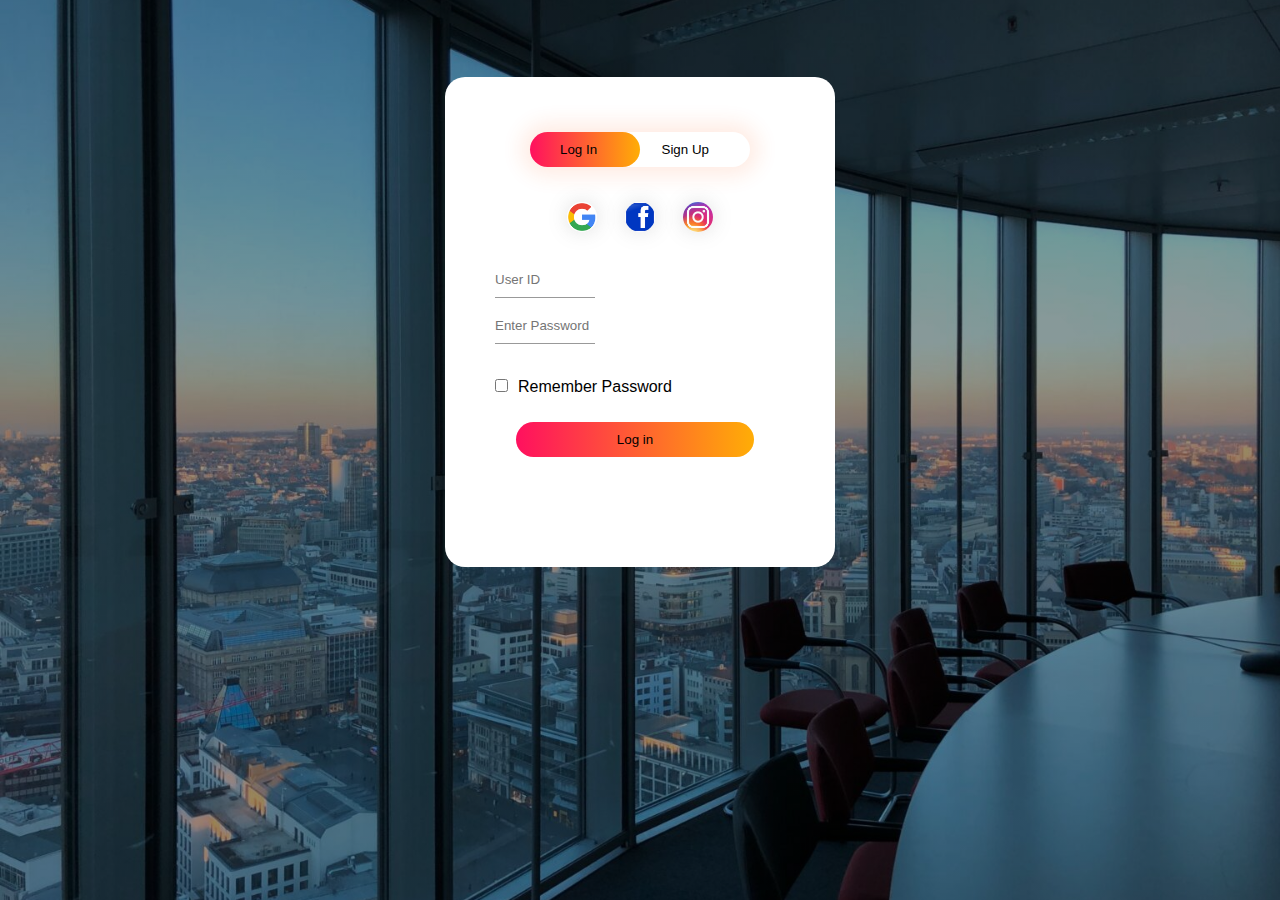
<file: signin.html>
<html>
<head>
    <title>Login And Regisstration Form</title>
    <link rel="stylesheet" href="style.css">
</head>
<body>
    <div class="hey">
        <div class="form">
            <div class="button">
               <div id="bttn"></div>
                  <button type="button" class="btn" onclick="login()">Log In</button>
                  <button type="button" class="btn" onclick="sign_up()">Sign Up</button>
                </div>
            <div class="icon">
                <img src="gp.png">
                <img src="fb.png">
                <img src="insta.jpg">
            </div>
            <form id="login" class="input">
                <input type="text" class="input_in" placeholder="User ID" required><br>
                <input type="text" class="input_in" placeholder="Enter Password" required><br>
                <input type="checkbox" class="check_box"><span>Remember Password</span>
                <button type="Submit" class="submit_btn">Log in</button> 
            </form>

            <form id="sign_up" class="input">
                <input type="text" class="input_in" placeholder="User ID" required><br>
                <input type="email" class="input_in" placeholder="Email ID" required><br>               
                <input type="text" class="input_in" placeholder="Enter Password" required><br>
                <input type="checkbox" class="check_box"><span>I Agree To The Terms & Conditions</span>
                <button type="Submit" class="submit_btn">Sign Up</button> 
            </form>
        </div>    
    </div>
</div>
    <script>
        var x = document.getElementById("login");
        var y = document.getElementById("sign_up");
        var z = document.getElementById("bttn");
        
        function sign_up(){
            x.style.left="-400px";
            y.style.left="50px";
            z.style.left="110px";
        }
        function login(){
            x.style.left="50px";
            y.style.left="450px";
            z.style.left="0";
        }
    </script>
</body>
</html>
</file>
<file: style.css>
*{
    margin: 0;
    padding: 0;
    font-family: sans-serif;
}
.hey{
    height: 100%;
    width: 100%;
    background-image:linear-gradient(rgba(0,0,0,0.4),rgba(0,0,0,0.4)), url(b1.jpg);
    background-position: center;
    background-size: cover;
    position: absolute;

}
.form{
    width: 350px;
    height: 450px;
    position: relative;
    margin: 6% auto;
    background: #ffffff;
    padding: 20px;
    overflow: hidden ;
    border-radius: 20px;
}
.button{
    width: 220px;
    margin: 35px auto;
    position: relative;
    box-shadow: 0 0 20px 9px #ff61241f;
    border-radius: 30px;  
}
.btn{
    padding: 10px 30px;
    cursor: pointer;
    background: transparent;
    border: 0;
    outline: none;
    position: relative;
}
#bttn{
    top: 0;
    left: 0;
    position: absolute;
    width: 110px;
    height: 100%;
    background: linear-gradient(to right,#ff105f,#ffad06);
    border-radius: 30px;
    transition: .5s;
}
.icon{
    margin: 30px;
    text-align: center;
}
.icon img{
   width: 30px;
   margin: 0 12px;
   box-shadow: 0 0 20px 0 #7f7f7f3d;
   cursor: pointer;
   border-radius: 50%;
}
.input{
    top: 180px;
    position: absolute;
    width: 280px;
    transition: .5s;
}
.input_in{
    width: 100px;
    padding: 10px 0;
    margin: 5px 0;
    border-left: 0;
    border-top: 0;
    border-right: 0;
    border-bottom: 1px solid #999;
    outline: none;
    background: transparent ;
}
.submit_btn{
    width: 85%;
    padding: 10px 30px;
    cursor: pointer;
    display: block;
    margin: auto;
    background: linear-gradient(to right, #ff105f,#ffad06);
    border: 0;
    outline: none;
    border-radius: 30px;
}
.check_box{
    margin: 30px 10px 30px 0;
}
.span{
    color: #777;
    font-size: 12px;
    bottom: 68pxpx;
    position: absolute;
}
#login{
    left: 50px;
}
#sign_up{
    left: 450px; ;
}

body {
    font-family: Arial, sans-serif;
    margin: 0;
    padding: 0;
    background-color: #f4f4f4;
}
  
.container {
    max-width: 800px;
    margin: 50px auto;
    padding: 20px;
    background-color: #fff;
    border-radius: 8px;
    box-shadow: 0 0 10px rgba(0, 0, 0, 0.1);
    text-align: center;
}

h1 {
    color: #333;
}

p {
    color: #666;
}

.b {
    display: inline-block;
    padding: 10px 20px;
    background-color: #007bff;
    color: #fff;
    text-decoration: none;
    border-radius: 5px;
    transition: background-color 0.3s ease;
}

.b:hover {
    background-color: #0056b3;
}
</file>
